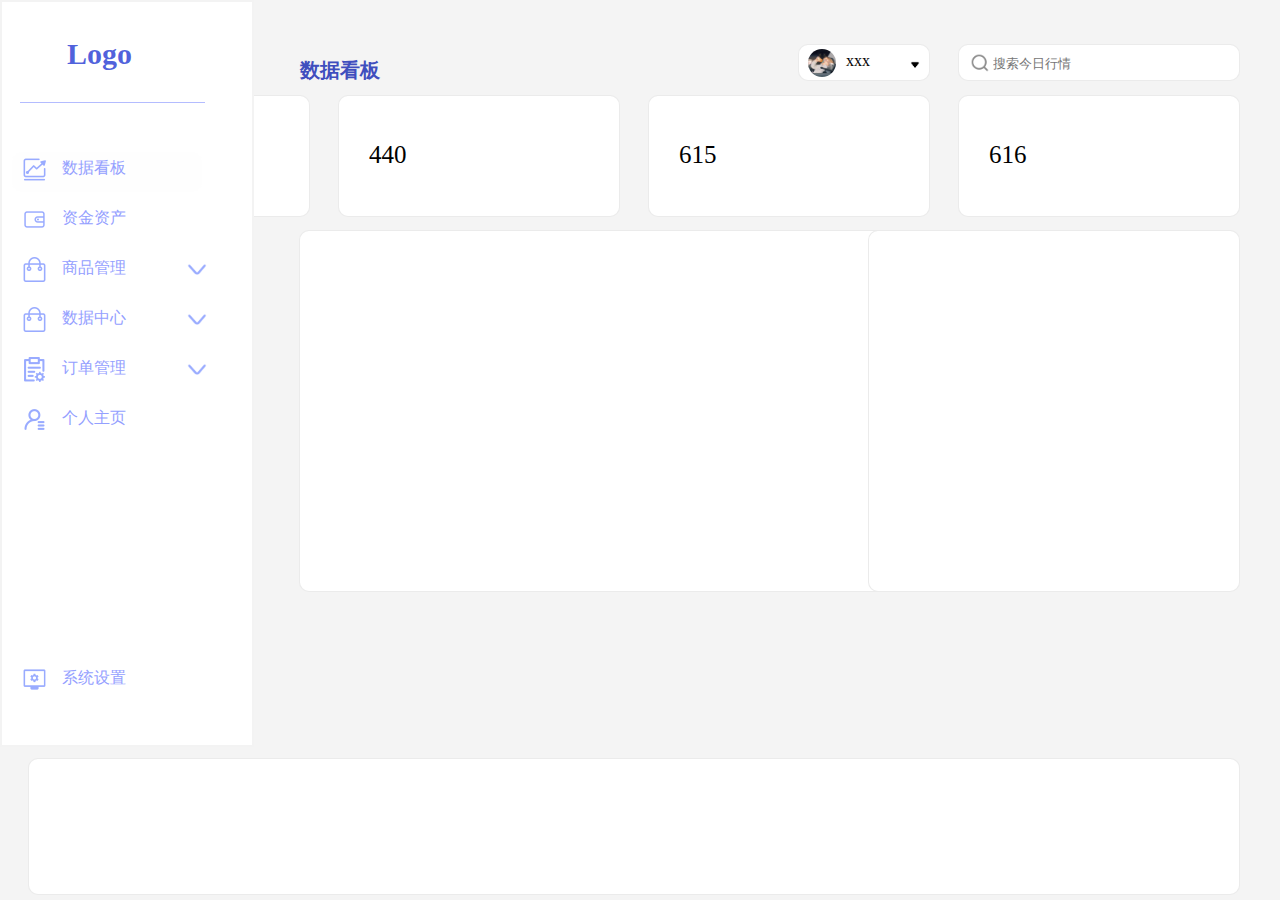
<file: login/index.html>
<!DOCTYPE html>
<html lang="en">
<head>
    <meta charset="UTF-8">
    <meta name="viewport" content="width=device-width, initial-scale=1.0">
    <title>首页</title>
    <link rel="stylesheet" href="./data/index.css">
</head>
<body>
    <article>
        <h2>Logo</h2>
        <div class="line"></div>

        <div class="kuang1"></div>
        <img class="p1_img" src="./img/数据看板 (1).png" alt="">
        <p class="p1">数据看板</p>
       
        <img class="p2_img" src="./img/资金资产(1).png" alt="">
        <p class="p2">资金资产</p>
        <img class="p3_img" src="./img/商品管理 (1).png" alt="">
        <div class="product">
            <p class="p3">商品管理</p>
            <img  src="./img/箭头 下.png" id="p3_img" onclick="ken()" >
            <div class="product_content" id="product_content">
                 <a id="a1" href="">商品管理</a>
                 <a id="a2" href="">商品管理</a>
                 <a id="a3" href="">商品管理</a>
            </div>
        </div>
        <script type="text/javascript" src="./data/index.js"></script>

        <img class="p4_img" id="p4_img" src="./img/商品管理 (1).png"  >
        <p class="p4" id="p4">数据中心</p>
        <img class="p4_imgg" id="p4_imgg" src="./img/箭头 下.png"  >

        <img class="p5_img" id="p5_img" src="./img/订单管理 (1).png" >
        <p class="p5" id="p5">订单管理</p>
        <img class="p5_imgg" id="p5_imgg" src="./img/箭头 下.png"  >

        <img class="p6_img" id="p6_img" src="./img/个人主页(1).png"  >
        <p class="p6" id="p6">个人主页</p>
        <img class="p7_img" src="./img/系统设置 (1).png"  >
        <p class="p7">系统设置</p> 
    </article>
    <header>
        <h2 class="t1">数据看板</h2>
        <div class="denglu"></div>
        <div class="searchtext"> </div>
        <img class="magnifier" src="./img/放大镜.png" alt="">
        <input type="text" placeholder="搜索今日行情" id="search"  name="search"/>
        <img class="picture" src="./img/头像.jpg" alt="">
        <p class="name">xxx</p>
        <img class="gengduo" src="./img/下箭头.png" alt="">
    </header>
    <section class="section01">
        <div id="num1"></div>
    </section>
    <section class="section02">
        <div id="num2"></div>
    </section>
    <section class="section03">
        <div id="num3"></div>
    </section>
    <section class="section04">
        <div id="num4"></div>
    </section>
    <section class="section05"></section>
    <section class="section06"></section>
    <section class="section07"></section>

    <script type="text/javascript" src="./data/jquery-1.12.4.min.js"></script>
    <script type="text/javascript" src="./data/index.js"></script>
    <script type="text/javascript"></script>
</body>
</html>
</file>
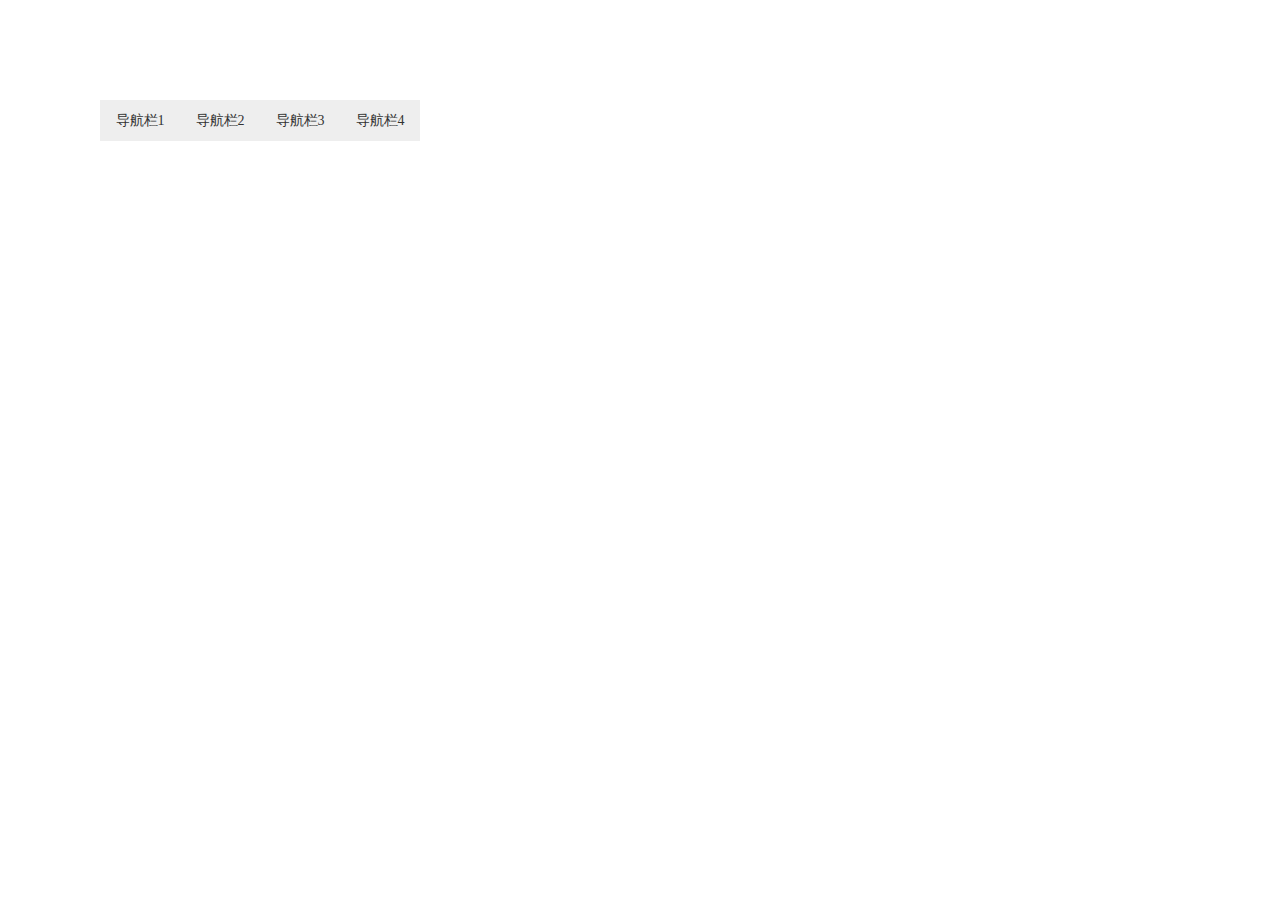
<file: login/2.html>
<!DOCTYPE html>
<html lang="en">
<head>
    <meta charset="UTF-8">
    <title>下拉菜单</title>
    <style>
        * {
            margin: 0;
            padding: 0;
        }
        
        li {
            list-style-type: none;
        }
        
        a {
            text-decoration: none;
            font-size: 14px;
        }
        
        .nav {
            margin: 100px;
        }
        
        .nav li {
            position: relative;
            float: left;
            width: 80px;
            height: 41px;
            text-align: center;
            background-color: #eee;
        }
        
        .nav li a {
            display: block;
            width: 100%;
            height: 100%;
            line-height: 41px;
            color: #333;
            
        }
        
        .nav li a:hover {
            background-color: #808080;
        }
        
        .nav ul {
            display: none;
            position: absolute;
            top: 41px;
            left: 0;
            width: 100%;
            border-left: 1px solid #FECC5B;
            border-right: 1px solid #FECC5B;
        }
        
        .nav ul li {
            border-bottom: 1px solid #FECC5B;
        }
        
        .nav ul li a:hover {
            background-color: #FFF5DA;
        }
    </style>
</head>

<body>
    <ul class="nav">
        <li>
            <a href="#">导航栏1</a>
            <ul>
                <li>
                    <a href="">菜单1</a>
                </li>
                <li>
                    <a href="">菜单2</a>
                </li>
                <li>
                    <a href="">菜单3</a>
                </li>
            </ul>
        </li>
        <li>
            <a href="#">导航栏2</a>
            <ul>
                <li>
                    <a href="">菜单1</a>
                </li>
                <li>
                    <a href="">菜单2</a>
                </li>
                <li>
                    <a href="">菜单3</a>
                </li>
            </ul>
        </li>
        <li>
            <a href="#">导航栏3</a>
            <ul>
                <li>
                    <a href="">菜单1</a>
                </li>
                <li>
                    <a href="">菜单2</a>
                </li>
                <li>
                    <a href="">菜单3</a>
                </li>
            </ul>
        </li>
        <li>
            <a href="#">导航栏4</a>
            <ul>
                <li>
                    <a href="">菜单1</a>
                </li>
                <li>
                    <a href="">菜单2</a>
                </li>
                <li>
                    <a href="">菜单3</a>
                </li>
            </ul>
        </li>
    </ul>
    <script>
        // 1. 获取元素
        var nav = document.querySelector('.nav');
        var lis = nav.children; // 得到4个小li
        // 2.循环注册事件
        for (var i = 0; i < lis.length; i++) {
            lis[i].onmouseover = function() {
                this.children[1].style.display = 'block';  // 节点获取第二个子孩子，将ul显示出来
            }
            lis[i].onmouseout = function() {
                this.children[1].style.display = 'none';
            }
        }
    </script>
</body>

</html>
</file>
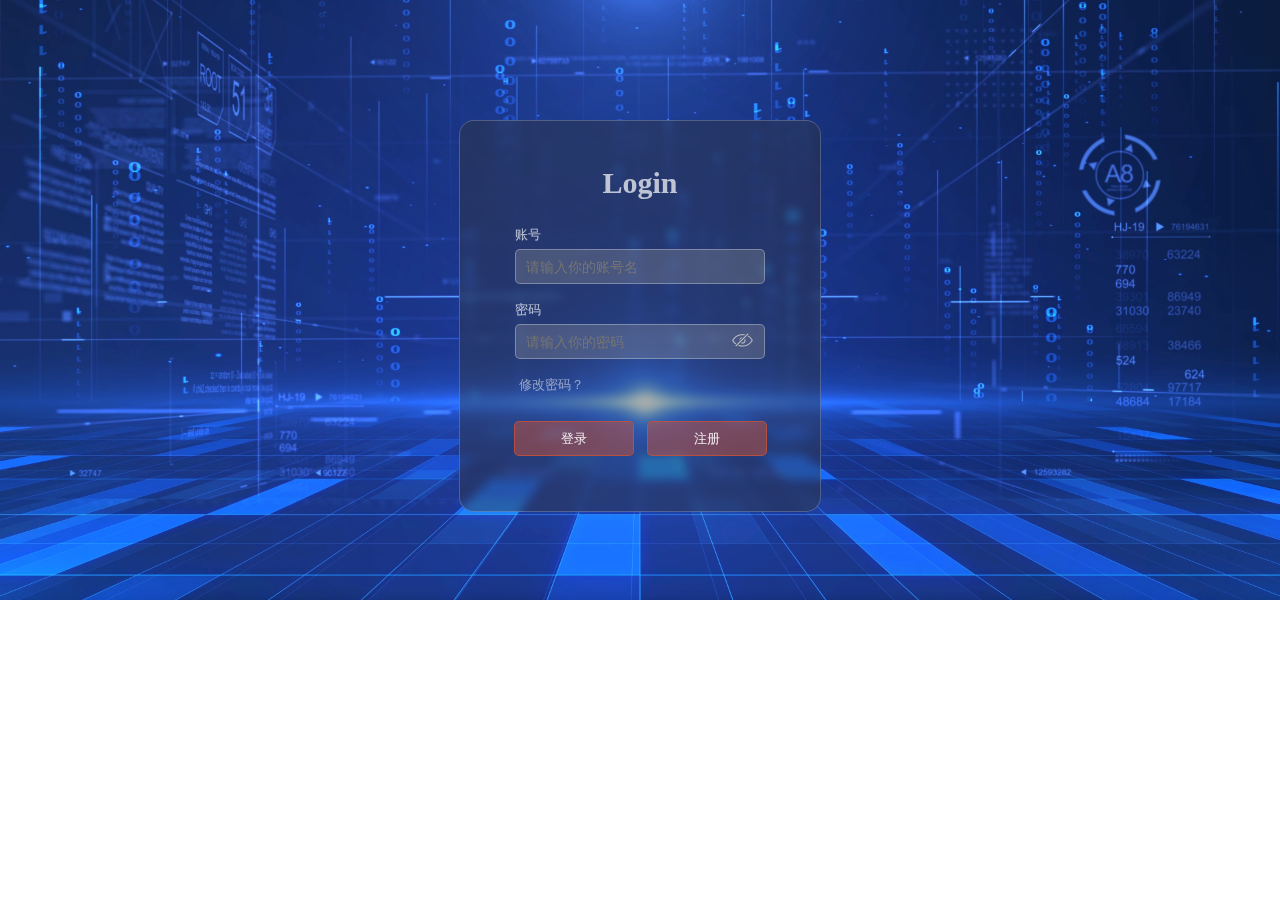
<file: login/login.html>
<!DOCTYPE html>
<html lang="en">

<head>
    <meta charset="UTF-8">
    <meta name="viewport" content="width=device-width, initial-scale=1.0">
    <title>登入</title>
    <link rel="stylesheet" href="./files/login/login.css">
</head>

<body>
    <div class="box">
        <h2>Login</h2>
        <div class="box1">
            <label for="">账号</label>
            <input type="text" placeholder="请输入你的账号名" id="username" name="username" />
            <div class="name_label" id="name_bug"></div>
        </div>
        <div class="box2">
            <label for="">密码</label>
            <input type="password" placeholder="请输入你的密码" id="password" name="password" />
            <img id="eye" src="./img/close.png" onclick="anniu()">
            <div class="password_label" id="password_bug"></div>
        </div>
        <div class="box3">
            <a href="./seek.html">修改密码？</a>
            <div>
                <button class="submit" onclick="checkForm()">登录</button>
                <a href="./register.html"><button class="register">注册</button></a>
                <div class="submit_label" id="submit_ok" style=" width: 200px;height: 40px; text-align: center;
                color: rgba(122, 227, 139, 0.9); position: absolute; bottom:12px;  left: 83px; display: none;"> </div>
            </div>
        </div>
    </div>
    <script type="text/javascript" src="./data/jquery-1.12.4.min.js"></script>
    <script type="text/javascript" src="./files/login/login.js"></script>
    <script type="text/javascript"></script>
</body>

</html>
</file>
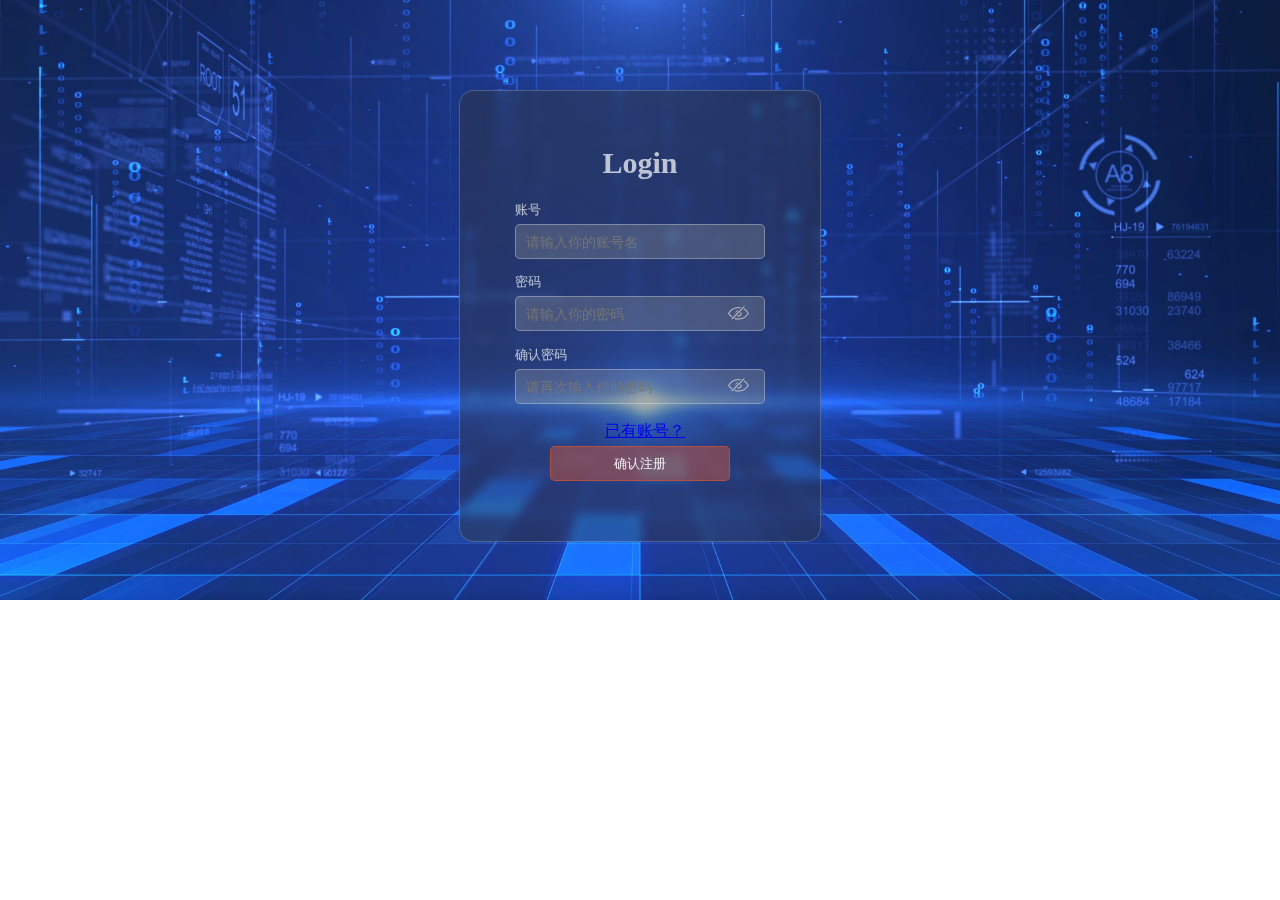
<file: login/register.html>
<!DOCTYPE html>
<html lang="en">

<head>
    <meta charset="UTF-8">
    <meta name="viewport" content="width=device-width, initial-scale=1.0">
    <title>注册</title>
    <link rel="stylesheet" href="./files/register/register.css">
</head>

<body>

    </head>

    <body>
        <div class="box">
            <h2>Login</h2>
            <div class="box1">
                <label for="">账号</label>
                <input type="text" placeholder="请输入你的账号名" id="username" name="username" />
                <div class="name_label" id="name_bug"></div>
            </div>
            <div class="box2">
                <label for="">密码</label>
                <input type="password" placeholder="请输入你的密码" id="password" name="password" />
                <img id="eye1" src="./img/close.png" onclick="anniu1()" onclick="checkForm()"
                    style="width: 25px; height: 25px;">
                <div class="password_label" id="password_bug"></div>
            </div>
            <div class="box3">
                <label>确认密码</label>
                <input type="password" placeholder="请再次输入你的密码" id="two_password" name="two_password" />
                <img id="eye2" src="./img/close.png" onclick="anniu2()" onclick="checkForm()"
                    style="width: 25px; height: 25px;">
                <div class="two_password_label" id="two_password_bug"></div>
            </div>
            <div>
                <a href="./login.html" style="position: absolute;top: 330px;left: 145px;">已有账号？</a>
            </div>
            </form>

            <button type="submit" onclick="checkForm()">确认注册</button>
        </div>
        <!-- <script type="text/javascript" src="jquery-1.12.4.min.js"></script> -->
        <script type="text/javascript" src="./files/register/register.js"></script>
        <script type="text/javascript">

        </script>
    </body>

</html>
</file>
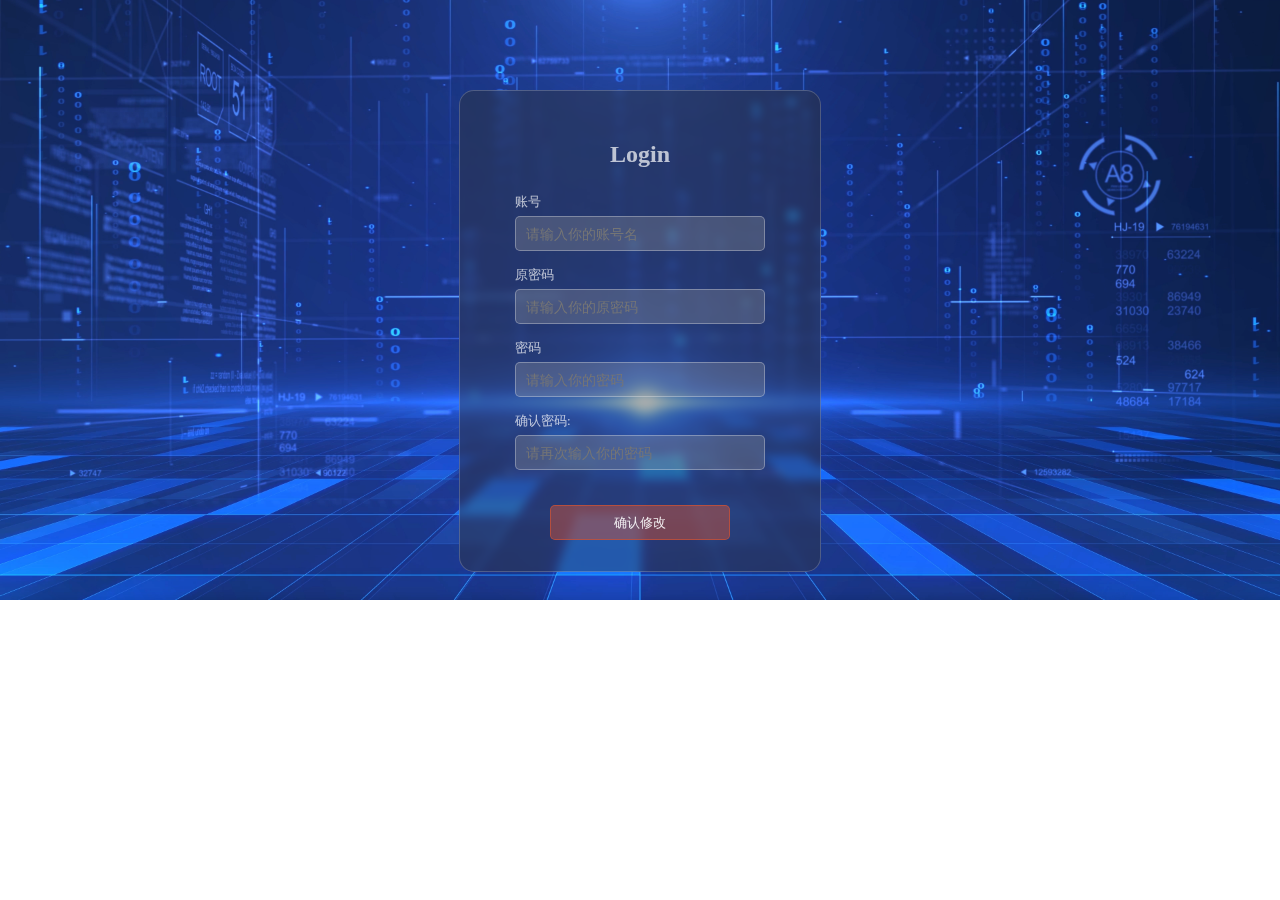
<file: login/seek.html>
<!DOCTYPE html>
<html lang="en">
<head>
    <meta charset="UTF-8">
    <meta name="viewport" content="width=device-width, initial-scale=1.0">
    <title>忘记密码</title>
    <link rel="stylesheet" href="./files/seek/seek.css">
</head>
<body>
    
</head>
<body>
    <div class="box">
        <h2>Login</h2>
        <div class="box1">
            <label for="">账号</label>
            <input type="text" placeholder="请输入你的账号名" id="username" name="username"/>
        </div>
        <div class="box1_1">
            <label for="">原密码</label>
            <input type="Originalpassword" placeholder="请输入你的原密码" id="Originalusername" name="Originalusername"/>
        </div>
        <div class="box2">
            <label for="">密码</label>
            <input type="password" placeholder="请输入你的密码" id="password" name="password"/>
        </div>  
        <div class="box3">
            <label>确认密码:</label>
            <input type="two_password" placeholder="请再次输入你的密码" id="two_password"  name="two_password"/>
        </div>
    </form>

    <button type="submit"  onclick="checkForm()">确认修改</button>
    </div>
    <script type="text/javascript" src="./files/seek/seek.js"></script>
    <script type="text/javascript"></script>
</body>
</html>
</file>
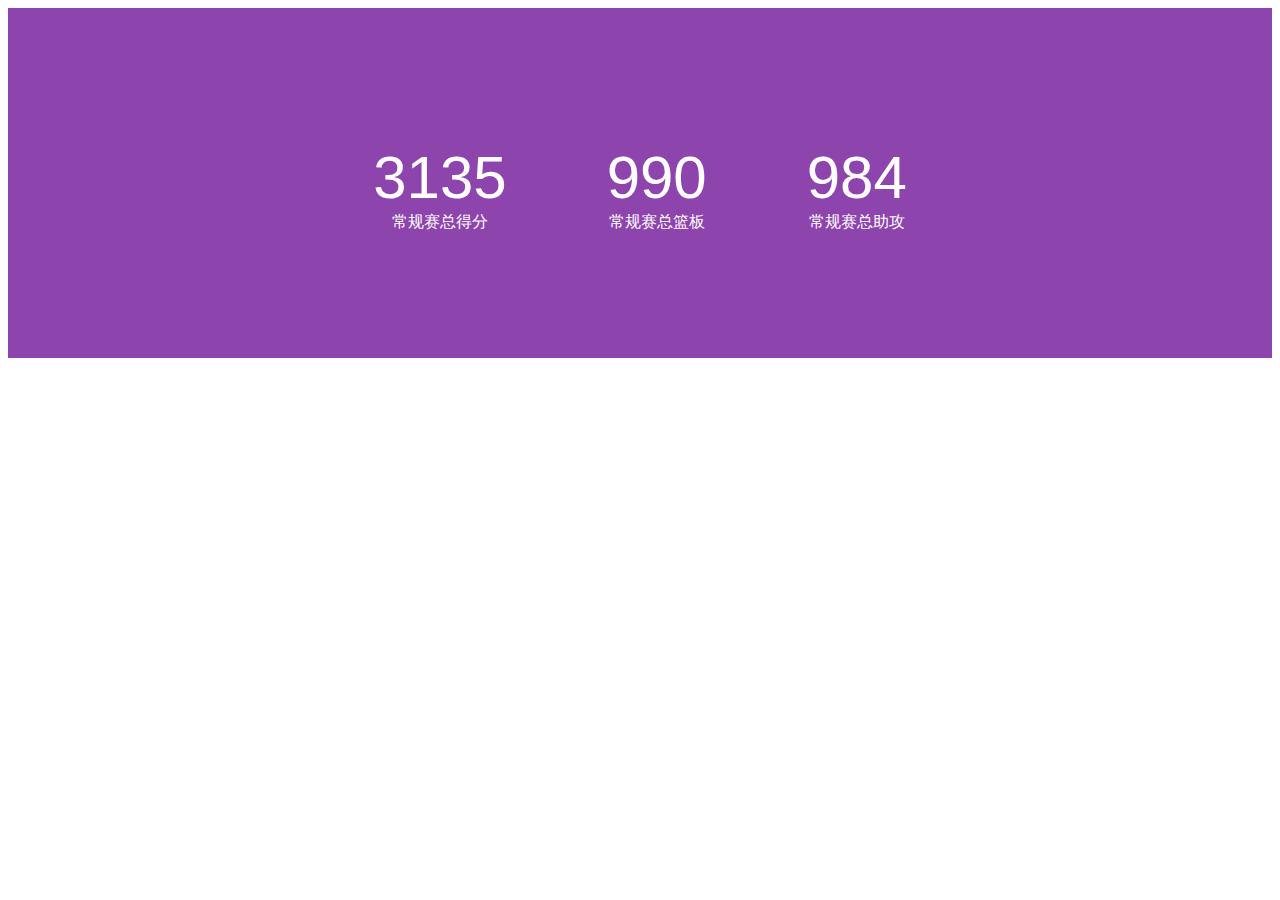
<file: login/测试.html>
<!DOCTYPE html>
<html lang="en">
<head>
    <meta charset="UTF-8">
    <meta name="viewport" content="width=device-width, initial-scale=1.0">
    <title>Document</title>
</head>
<style>
    * {
    box-sizing: border-box;
  }
  
 .outer {
    background-color: #8e44ad;
    color: #fff;
    font-family: 'Roboto Mono', sans-serif;
    display: flex;
    align-items: center;
    justify-content: center;
    height: 350px;
    overflow: hidden;
    margin: 0;
  }
  
  .counter-container {
    display: flex;
    flex-direction: column;
    justify-content: center;
    text-align: center;
    margin: 30px 50px;
  }
  
  .counter {
    font-size: 60px;
    margin-top: 10px;
  }
  
  @media (max-width: 580px) {
    .outer {
      flex-direction: column;
    }
  }

</style>
<body>
    <div class="outer">
        <div class="counter-container">
          <i class="iconfont icon-Basket-Ball" style="font-size:50px"></i>
          <div class="counter" data-set="37062"></div>
          <span>常规赛总得分</span>
        </div>
    
        <div class="counter-container">
          <i class="iconfont icon-BasketballHoop" style="font-size:50px"></i>
          <div class="counter" data-set="10210"></div>
          <span>常规赛总篮板</span>
        </div>
    
        <div class="counter-container">
          <i class="iconfont icon-assistant" style="font-size:50px"></i>
          <div class="counter" data-set="10045"></div>
          <span>常规赛总助攻</span>
        </div>
      </div>
    
      <script>
let counters = document.querySelectorAll('.counter')  //获取到三个counter盒子
counters.forEach(item => {
    item.innerText = '0'  //记录分数变化的变量，初始值为0

    const updateData = () => {
        const data = +item.getAttribute('data-set')  //获取到元素中绑定的数据
        const tmp = +item.innerText //临时变量保存变化一次的数据量
    
        const changeData = data / 2000  //设置改变的速率

        if(tmp < data) {  //如果临时变量的值小于最终数据的值，那么就给元素进行数据相加
            item.innerText = `${Math.ceil(tmp + changeData)}`  //值数相加，然后进行取整
            setTimeout(updateData,1)  //定时器传入回调函数目的在于动态变化
        } else {
            item.innerText = data  //不满足条件后，证明得到了最终数据，直接渲染
        }

    }
    updateData()  //调用函数，启动函数
})

      </script>
</body>
</html>
</file>
<file: login/data/index.css>
body{
    display: flex;
    flex-direction: column;
    justify-content: center;
    align-items: center;
    height: 100px;
    background-color:rgba(201, 201, 201, 0.2);
    z-index: 1;
}
article{
    width: 250px;
    height: 743px;
    position: absolute;
    top: 0;
    left: 0;
    background-color: #ffffff;
    z-index: 2;
    border: 2px solid rgba(197, 197, 197, 0.2);
}
h2{
    color: rgba(3, 27, 205, 0.7);
    position: absolute;
    top: 10px;
    left: 65px;
    font-size: 30px;
    z-index: 3;
}
.line{
    background-color:  rgba(148, 160, 255, 0.7);
    width: 185px;
    height: 1px;
    position: absolute;
    left: 18px;
    top: 100px;
}
.kuang1{
    background-color: rgb(254, 254, 254);
    width: 190px;
    height: 40px;
    position: absolute;
    left: 10px;
    top:150px ;
    border-radius: 10px;
   
}
.p1_img{
    width: 25px;
    height: 25px;
    position: absolute;
    top: 155px;
    left: 20px;
    cursor: pointer;
}
.p1{
    position: absolute;
    top:140px;
    left: 60px;
    color: rgba(148, 160, 255, 1);
    cursor: pointer;
}
.p1:hover{
    cursor: pointer;
    color: rgb(60, 82, 249);
}
.p1:hover .kuang1{
    display: inline;
    background-color:  rgba(148, 160, 255, 1);
}
.p2_img{
    width: 25px;
    height: 25px;
    position:absolute;
    top: 205px;
    left: 20px;
    cursor: pointer;
}
.p2{
    position: absolute;
    top:190px;
    left: 60px;
    color: rgba(148, 160, 255, 1);
    cursor: pointer;
}

.p3_img{
    width: 25px;
    height: 25px;
    position:absolute;
    top: 255px;
    left: 20px;;
    cursor: pointer;
}
.p3{
    position: absolute;
    top:240px;
    left: 60px;
    color: rgba(148, 160, 255, 1);
    cursor: pointer;
} 
.product > img{
    width: 20px;
    height: 20px;
    position:absolute;
    top: 257px;
    left: 185px;
    cursor: pointer;
}
.product_content{
    background-color: whitesmoke;
    width:249px;
    height:90px ;
    position: absolute;
    top: 290px;
    left: 0;
    display:none;
    cursor: pointer;
}
#a1{
    text-decoration: none;/*去下滑线*/
    color: rgb(194, 201, 253);
    position: absolute;
    top: 0px;
    left: 80px;
    cursor: pointer;
}
#a2{
    text-decoration: none;/*去下滑线*/
    color:  rgb(194, 201, 253);
    position: absolute;
    top: 30px;
    left: 80px;
    cursor: pointer;
}
#a3{
    text-decoration: none;/*去下滑线*/
    color:  rgb(194, 201, 253);
    position: absolute;
    top: 60px;
    left: 80px;
    cursor: pointer;
}
.p4_img{
    /* background-color: rgb(255, 255, 255); */
    width: 25px;
    height: 25px;
    position:absolute;
    top: 305px;
    /* top: 385px; */
    left: 20px;
    cursor: pointer;
}
.p4{
    position: absolute;
    top:290px;
    left: 60px;
    color: rgba(148, 160, 255, 1);
    cursor: pointer;
}
.p4_imgg{
    width: 20px;
    height: 20px;
    position:absolute;
    top: 307px;
    left: 185px;
    cursor: pointer;
}
.p5_img{
    width: 25px;
    height: 25px;
    position:absolute;
    top: 355px;
    left: 20px;
    cursor: pointer;
}
.p5{
    position: absolute;
    top:340px;
    left: 60px;
    color: rgba(148, 160, 255, 1);
    cursor: pointer;
}
.p5_imgg{
    width: 20px;
    height: 20px;
    position:absolute;
    top: 357px;
    left: 185px;
    cursor: pointer;
}
.p6_img{
    width: 25px;
    height: 25px;
    position:absolute;
    top: 405px;
    left: 20px;
    cursor: pointer;
}
.p6{
    position: absolute;
    top:390px;
    left: 60px;
    color: rgba(148, 160, 255, 1);
    cursor: pointer;
}
.p7_img{
    width: 25px;
    height: 25px;
    position:absolute;
    top: 665px;
    left: 20px;
    cursor: pointer;
}
.p7{
    position: absolute;
    top:650px;
    left: 60px;
    color: rgba(148, 160, 255, 1);
    cursor: pointer;
}
.t1{
    color:  rgb(63, 78, 190);
    font-size: 20px;
    position: absolute;
    top: 40px;
    left: 300px;
}

.searchtext{
    background-color: white;
    border: 1px solid rgba(155, 155, 155, 0.2);
    width: 280px;
    height: 35px;
    border-radius: 10px;
    position: absolute;
    top: 44px;
    right: 40px;
    z-index: 1;
}
header > img{
    width: 20px;
    height: 20px;
    position: absolute;
    top: 53px;
    right: 290px;
    z-index: 2;
}
header > input{
    position: absolute;
    top: 48px;
    right: 85px;
    width: 200px;
    height: 28px;
    border:0;
    z-index: 3;
}
header > input:focus{
    outline:none
}
.denglu{
    background-color: rgb(255, 255, 255);
    border: 1px solid rgba(155, 155, 155, 0.2);
    width: 130px;
    height: 35px;
    border-radius: 10px;
    position: absolute;
    top: 44px;
    right: 350px;
    z-index: 0;
}
.picture{
    width: 28px;
    height: 28px;
    border-radius:25px ;
    position: absolute;
    top: 48.5px;
    right: 444px;
}
header > p{
position: absolute;
right: 410px;
top: 36px;
}
.gengduo{
    width: 10px;
    height: 10px;
    position: absolute;
    top: 60px;
    right: 360px;
}
.section01{
    background-color: rgb(255, 255, 255);
    border: 1px solid rgba(155, 155, 155, 0.2);
    width: 280px;
    height: 120px;
    border-radius: 10px;
    position: absolute;
    top: 95px;
    right: 970px;
    
}
.section01 > div{
    color: rgb(0, 0, 0);
    font-size: 25px;
    transition: width 2s;
    position: absolute;
    top: 45px;
    left: 30px;
}
.section02{
    background-color: rgb(255, 255, 255);
    border: 1px solid rgba(155, 155, 155, 0.2);
    width: 280px;
    height: 120px;
    border-radius: 10px;
    position: absolute;
    top: 95px;
    right: 660px;
}
.section02 > div{
    color: rgb(0, 0, 0);
    font-size: 25px;
    transition: width 2s;
    position: absolute;
    top: 45px;
    left: 30px;
}
.section03{
    background-color: rgb(255, 255, 255);
    border: 1px solid rgba(155, 155, 155, 0.2);
    width: 280px;
    height: 120px;
    border-radius: 10px;
    position: absolute;
    top: 95px;
    right: 350px;
}
.section03 > div{
    color: rgb(0, 0, 0);
    font-size: 25px;
    transition: width 2s;
    position: absolute;
    top: 45px;
    left: 30px;
}
.section04{
    background-color: rgb(255, 255, 255);
    border: 1px solid rgba(155, 155, 155, 0.2);
    width: 280px;
    height: 120px;
    border-radius: 10px;
    position: absolute;
    top: 95px;
    right: 40px;
}
.section04 > div{
    color: rgb(0, 0, 0);
    font-size: 25px;
    transition: width 2s;
    position: absolute;
    top: 45px;
    left: 30px;
}
.section05{
    background-color: rgb(255, 255, 255);
    border: 1px solid rgba(155, 155, 155, 0.2);
    width: 820px;
    height: 360px;
    border-radius: 10px;
    position: absolute;
    left: 299px;
    top: 230px;
}
.section06{
    background-color: rgb(255, 255, 255);
    border: 1px solid rgba(155, 155, 155, 0.2);
    width: 370px;
    height: 360px;
    border-radius: 10px;
    position: absolute;
    right: 40px;
    top: 230px;
}
.section07{
    background-color: rgb(255, 255, 255);
    border: 1px solid rgba(155, 155, 155, 0.2);
    width: 1210px;
    height: 135px;
    border-radius: 10px;
    position: absolute;
    right: 40px;
    bottom: 5px;
}
</file>
<file: login/files/login/login.css>
body {
    display: flex;
    flex-direction: column;
    justify-content: center;
    align-items: center;
    height: 100px;
    background: url(./bg.png) no-repeat;
    background-size: cover;
    /*充满整个区域*/
}

.box {
    display: flex;
    flex-direction: column;
    justify-content: center;
    /*居中*/
    align-items: center;
    width: 360px;
    height: 390px;
    border: 1px solid rgba(255, 255, 255, 0.2);
    backdrop-filter: blur(5px);
    /*模糊*/
    background-color: rgba(50, 50, 50, 0.4);
    position: absolute;
    top: 120px;
    border-radius: 15px;
}

/*login*/
h2 {
    color: rgba(255, 255, 255, 0.7);
    position: absolute;
    top: 20px;
    font-size: 30px;
}

/*账号*/
.box1 {
    display: flex;
    flex-direction: column;
    justify-content: center;
    align-items: start;
    position: absolute;
    top: 105px;
}

.box1>label {
    margin-bottom: 5px;
    color: rgba(255, 255, 255, 0.7);
    font-size: 13px;
}

.box1>input {
    box-sizing: border-box;
    margin-bottom: 5px;
    color: rgb(255, 255, 255);
    font-size: 14px;
    height: 35px;
    width: 250px;
    background-color: rgba(160, 160, 160, 0.3);
    border: 1px solid rgba(255, 255, 255, 0.3);
    border-radius: 5px;
    transition: 0.3s;
    outline: none;
    padding: 0 10px;
}

.box1>input:focus {
    border: 1px solid rgba(255, 255, 255, 0.8);
}

.box1>div {
    /* background-color: rgba(160, 160, 160, 0.3);
    border: 1px solid rgba(255,255,255,0.3);    */
    width: 240px;
    height: 15px;
    margin-top: -3px;
    margin-left: 10px;
    color: rgba(240, 40, 0, 0.8);
    font-size: 10px;
    display: none;
}

/*密码*/
.box2 {
    display: flex;
    flex-direction: column;
    justify-content: center;
    align-items: start;
    position: absolute;
    top: 180px;
    margin-bottom: 10px;
}

.box2>label {
    margin-bottom: 5px;
    color: rgba(255, 255, 255, 0.7);
    font-size: 13px;
}

.box2>input {
    box-sizing: border-box;
    margin-bottom: 5px;
    color: white;
    font-size: 14px;
    height: 35px;
    width: 250px;
    background-color: rgba(160, 160, 160, 0.3);
    border: 1px solid rgba(255, 255, 255, 0.3);
    border-radius: 5px;
    transition: 0.3s;
    outline: none;
    padding: 0 10px;
}

.box2>input:focus {
    border: 1px solid rgba(255, 255, 255, 0.8);
}

.box2>img {
    width: 25px;
    height: 25px;
    position: absolute;
    bottom: 11px;
    right: 10px;
    background-size: 100%;
    cursor: pointer;
}

.box2>div {
    /* background-color: rgba(160, 160, 160, 0.3);
   border: 1px solid rgba(255,255,255,0.3);     */
    width: 240px;
    height: 15px;
    margin-top: -4px;
    margin-left: 10px;
    color: rgba(240, 40, 0, 0.8);
    font-size: 10px;
    display: none;
}

/*忘记密码*/
a {
    color: rgba(255, 255, 255, 0.5);
    font-size: 13px;
    text-decoration: none;
    transition: 0.2s;
    width: 250px;
    text-align: end;
    position: absolute;
    top: 255px;
    left: -35%;
}

a:hover {
    color: blue;
    font-size: 13px;
}

/*登录*/
.submit {
    width: 120px;
    height: 35px;
    border: 1px solid rgba(197, 81, 58, 0.8);
    background-color: rgba(197, 81, 58, 0.5);
    color: rgba(255, 255, 255, 0.9);
    border-radius: 5px;
    position: absolute;
    top: 300px;
    left: 15%;
}

.submit:hover {
    border: 1px solid rgba(255, 255, 255, 0.8);
    background-color: rgba(255, 255, 255, 0.5);
    width: 120px;
    height: 35px;
    cursor: pointer;
}

/*注册*/
.register {
    width: 120px;
    height: 35px;
    border: 1px solid rgba(197, 81, 58, 0.8);
    background-color: rgba(197, 81, 58, 0.5);
    color: rgba(255, 255, 255, 0.9);
    border-radius: 5px;
    position: absolute;
    top: 45px;
    left: 125%;

}

.register:hover {
    border: 1px solid rgba(255, 255, 255, 0.8);
    background-color: rgba(255, 255, 255, 0.5);
    width: 120px;
    height: 35px;
    cursor: pointer;
}
</file>
<file: login/files/register/register.css>
body {
    display: flex;
    flex-direction: column;
    justify-content: center;
    align-items: center;
    height: 100px;
    background: url(./bg.png) no-repeat;
    background-size: cover;
    /*充满整个区域*/
}

.box {
    display: flex;
    flex-direction: column;
    justify-content: center;
    /*居中*/
    align-items: center;
    width: 360px;
    height: 450px;
    border: 1px solid rgba(255, 255, 255, 0.2);
    /* 边框 */
    backdrop-filter: blur(5px);
    /*模糊*/
    background-color: rgba(50, 50, 50, 0.4);
    position: absolute;
    top: 90px;
    border-radius: 15px;
}

/*login*/
h2 {
    color: rgba(255, 255, 255, 0.7);
    position: absolute;
    top: 30px;
    font-size: 30px;
}

/*账号*/
.box1 {
    display: flex;
    flex-direction: column;
    justify-content: center;
    align-items: start;
    position: absolute;
    top: 110px;
}

.box1>label {
    margin-bottom: 5px;
    color: rgba(255, 255, 255, 0.7);
    font-size: 13px;
}

.box1>input {
    box-sizing: border-box;
    margin-bottom: 5px;
    color: rgb(255, 255, 255);
    font-size: 14px;
    height: 35px;
    width: 250px;
    background-color: rgba(160, 160, 160, 0.3);
    border: 1px solid rgba(255, 255, 255, 0.3);
    border-radius: 5px;
    transition: 0.3s;
    outline: none;
    padding: 0 10px;
}

.box1>input:focus {
    border: 1px solid rgba(255, 255, 255, 0.8);
}

.box1>div {
    /* background-color: rgba(160, 160, 160, 0.3);
   border: 1px solid rgba(255,255,255,0.3);   
   width: 240px; */
    height: 15px;
    margin-top: -4px;
    margin-left: 10px;
    color: rgba(240, 40, 0, 0.8);
    font-size: 10px;
    display: none;
}

/*密码*/
.box2 {
    display: flex;
    flex-direction: column;
    justify-content: center;
    align-items: start;
    position: absolute;
    top: 182px;
}

.box2>label {
    margin-bottom: 5px;
    color: rgba(255, 255, 255, 0.7);
    font-size: 13px;
}

.box2>input {
    box-sizing: border-box;
    margin-bottom: 5px;
    color: white;
    font-size: 14px;
    height: 35px;
    width: 250px;
    background-color: rgba(160, 160, 160, 0.3);
    border: 1px solid rgba(255, 255, 255, 0.3);
    border-radius: 5px;
    transition: 0.3s;
    outline: none;
    padding: 0 10px;
}

.box2>input:focus {
    border: 1px solid rgba(255, 255, 255, 0.8);

}

.box2>img {
    position: absolute;
    bottom: 10px;
    right: 14px;
    background-size: 100%;
    cursor: pointer;
}

.box2>div {
    /* background-color: rgba(160, 160, 160, 0.3);
  border: 1px solid rgba(255,255,255,0.3);    */
    width: 240px;
    height: 15px;
    margin-top: -3px;
    margin-left: 10px;
    color: rgba(240, 40, 0, 0.8);
    font-size: 10px;
    display: none;
}

/*确认密码*/
.box3 {
    display: flex;
    flex-direction: column;
    justify-content: center;
    align-items: start;
    position: absolute;
    top: 255px;

}

.box3>label {
    margin-bottom: 5px;
    color: rgba(255, 255, 255, 0.7);
    font-size: 13px;
}

.box3>input {
    box-sizing: border-box;
    margin-bottom: 5px;
    color: white;
    font-size: 14px;
    height: 35px;
    width: 250px;
    background-color: rgba(160, 160, 160, 0.3);
    border: 1px solid rgba(255, 255, 255, 0.3);
    border-radius: 5px;
    transition: 0.3s;
    outline: none;
    padding: 0 10px;
}

.box3>input:focus {
    border: 1px solid rgba(255, 255, 255, 0.8);

}

.box3>img {
    position: absolute;
    bottom: 11px;
    right: 14px;
    background-size: 100%;
    cursor: pointer;
}

.box3>div {
    /* background-color: rgba(160, 160, 160, 0.3);
  border: 1px solid rgba(255,255,255,0.3);    */
    width: 240px;
    height: 15px;
    margin-top: -3.5px;
    margin-left: 10px;
    color: rgba(240, 40, 0, 0.8);
    font-size: 10px;
    display: none;
}

a:hover {
    color: blue;
    font-size: 13px;
}

/*确认注册*/
button {
    width: 50%;
    height: 35px;
    border: 1px solid rgba(197, 81, 58, 0.8);
    background: rgba(197, 81, 58, 0.5);
    color: rgba(255, 255, 255, 0.9);
    border-radius: 5px;
    position: absolute;
    top: 335px;
    margin-top: 20px;
    align-items: center;

}

button:hover {
    border: 1px solid rgba(255, 255, 255, 0.8);
    background: rgba(255, 255, 255, 0.5);

}
</file>
<file: login/files/seek/seek.css>
body{
    display: flex;
    flex-direction: column;
    justify-content: center;
    align-items: center;
    height: 100px;
    background: url(./bg.png) no-repeat;
    background-size:cover ;
}
.box{
    display: flex;
    flex-direction: column;
    justify-content:center;/*居中*/
    align-items: center;
    width: 360px;
    height: 480px;
    border: 1px solid rgba(255,255,255,0.2);/* 边框 */
    backdrop-filter: blur(5px);/*模糊*/
    background-color: rgba(50,50,50,0.4);
    position: absolute;
    top: 90px;
    border-radius:15px;
}
/*login*/
h2{
    color: rgba(255,255,255,0.7);
    margin-bottom: 25px;
}
/*账号*/
.box1{
    display: flex;
    flex-direction: column;
    justify-content: center;
    align-items: start;
    margin-bottom: 10px;
}

.box1 > label{
    margin-bottom: 5px;
    color: rgba(255,255,255,0.7);
    font-size: 13px;
}
.box1 > input{
    box-sizing: border-box;
    margin-bottom: 5px;
    color: rgb(255, 255, 255);
    font-size: 14px;
    height: 35px;
    width: 250px;
    background-color: rgba(160, 160, 160, 0.3);
    border: 1px solid rgba(255,255,255,0.3);
    border-radius: 5px;
    transition: 0.3s;
    outline: none;
    padding: 0 10px;
}
.box1 > input:focus{
    border: 1px solid rgba(255,255,255,0.8);

}
/* 原账号 */
.box1_1{
    display: flex;
    flex-direction: column;
    justify-content: center;
    align-items: start;
    margin-bottom: 10px;
}

.box1_1 > label{
    margin-bottom: 5px;
    color: rgba(255,255,255,0.7);
    font-size: 13px;
}
.box1_1 > input{
    box-sizing: border-box;
    margin-bottom: 5px;
    color: rgb(255, 255, 255);
    font-size: 14px;
    height: 35px;
    width: 250px;
    background-color: rgba(160, 160, 160, 0.3);
    border: 1px solid rgba(255,255,255,0.3);
    border-radius: 5px;
    transition: 0.3s;
    outline: none;
    padding: 0 10px;
}
.box1 > input:focus{
    border: 1px solid rgba(255,255,255,0.8);

}
/*密码*/
.box2{
    display: flex;
    flex-direction: column;
    justify-content: center;
    align-items: start;
    margin-bottom: 10px;
}

 .box2 > label{
    margin-bottom: 5px;
    color: rgba(255,255,255,0.7);
    font-size: 13px;
}
 .box2 > input{
    box-sizing: border-box;
    margin-bottom: 5px;
    color: white;
    font-size: 14px;
    height: 35px;
    width: 250px;
    background-color: rgba(160, 160, 160, 0.3);
    border: 1px solid rgba(255,255,255,0.3);
    border-radius: 5px;
    transition: 0.3s;
    outline: none;
    padding: 0 10px;
}
 .box2 > input:focus{
    border: 1px solid rgba(255,255,255,0.8);

}
/*确认密码*/
.box3{
    display: flex;
    flex-direction: column;
    justify-content: center;
    align-items: start;
    margin-bottom: 10px;
}

 .box3 > label{
    margin-bottom: 5px;
    color: rgba(255,255,255,0.7);
    font-size: 13px;
}
 .box3 > input{
    box-sizing: border-box;
    margin-bottom: 5px;
    color: white;
    font-size: 14px;
    height: 35px;
    width: 250px;
    background-color: rgba(160, 160, 160, 0.3);
    border: 1px solid rgba(255,255,255,0.3);
    border-radius: 5px;
    transition: 0.3s;
    outline: none;
    padding: 0 10px;
}
 .box3 > input:focus{
    border: 1px solid rgba(255,255,255,0.8);

}

/*确认修改*/
button{
    width: 50%;
    height: 35px;
    border:  1px solid rgba(197,81,58,0.8);
    background: rgba(197,81,58,0.5);
    color: rgba(255,255,255,0.9);
    border-radius: 5px;
    margin-top: 20px;
    align-items: center;

}
button:hover {
    border:  1px solid rgba(255,255,255,0.8);
    background: rgba(255,255,255,0.5);

}
</file>
